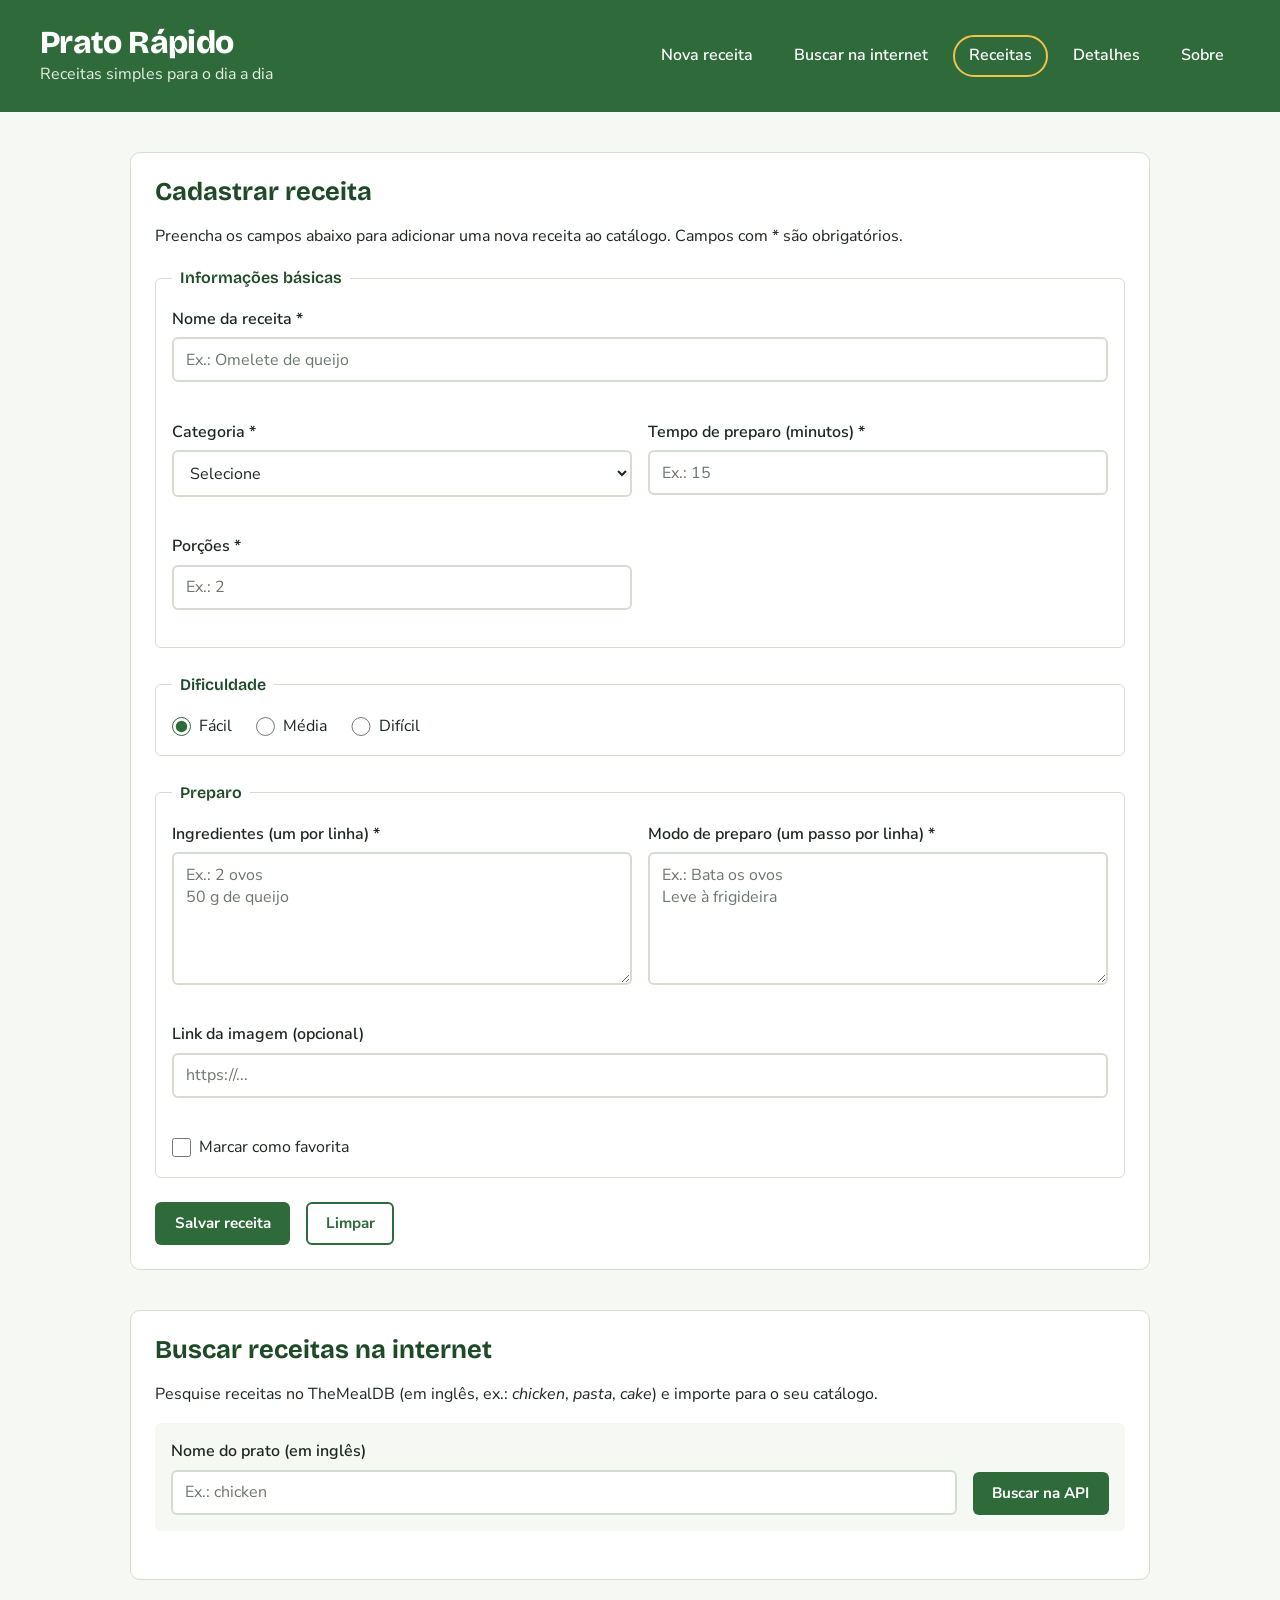
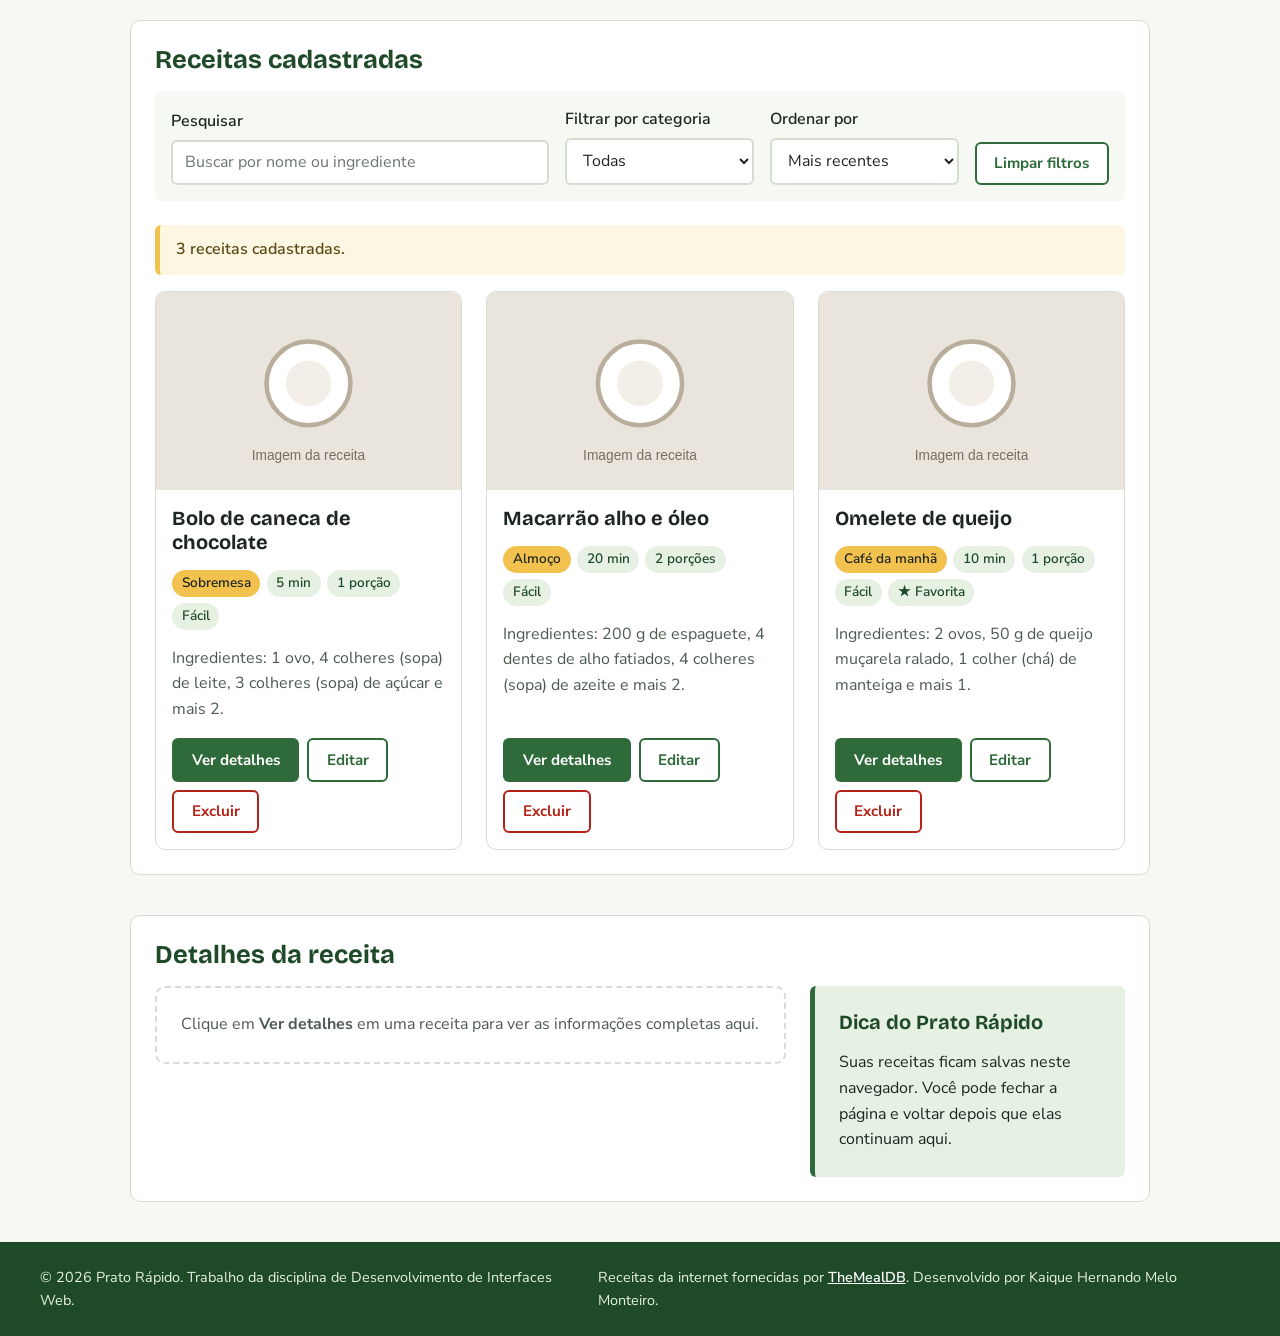
<file: index.html>
<!DOCTYPE html>
<html lang="pt-BR">
<head>
    <meta charset="UTF-8">
    <meta name="viewport" content="width=device-width, initial-scale=1.0">
    <meta name="description" content="Prato Rápido: catálogo de receitas simples do dia a dia.">
    <title>Prato Rápido | Receitas do dia a dia</title>
    <link rel="stylesheet" href="assets/css/style.css">
</head>
<body>

    <!-- Identificação do sistema e navegação -->
    <header class="cabecalho">
        <div class="marca">
            <h1>Prato Rápido</h1>
            <p>Receitas simples para o dia a dia</p>
        </div>

        <nav class="navegacao" aria-label="Navegação principal">
            <ul>
                <li><a href="#cadastro">Nova receita</a></li>
                <li><a href="#buscar-api">Buscar na internet</a></li>
                <li><a href="#receitas" aria-current="page">Receitas</a></li>
                <li><a href="#detalhes">Detalhes</a></li>
                <li><a href="pages/sobre.html">Sobre</a></li>
            </ul>
        </nav>
    </header>

    <main class="conteudo">

        <!-- Cadastro e edição da entidade principal (Receita) -->
        <section id="cadastro" class="cadastro">
            <h2 id="titulo-form">Cadastrar receita</h2>
            <p>Preencha os campos abaixo para adicionar uma nova receita ao catálogo. Campos com * são obrigatórios.</p>

            <!-- Mensagem de feedback preenchida pelo JavaScript -->
            <p id="mensagem-form" class="mensagem" role="status" hidden></p>

            <form id="form-receita" class="form-receita" novalidate>
                <!-- Guarda o id da receita quando o formulário está em modo de edição -->
                <input type="hidden" id="receita-id" name="receita-id">

                <fieldset>
                    <legend>Informações básicas</legend>

                    <div class="grupo-campos">
                        <div class="campo campo-largo">
                            <label for="nome">Nome da receita *</label>
                            <input type="text" id="nome" name="nome" placeholder="Ex.: Omelete de queijo" maxlength="80">
                            <span class="erro-campo" id="erro-nome"></span>
                        </div>

                        <div class="campo">
                            <label for="categoria">Categoria *</label>
                            <select id="categoria" name="categoria">
                                <option value="">Selecione</option>
                                <option value="cafe-da-manha">Café da manhã</option>
                                <option value="almoco">Almoço</option>
                                <option value="jantar">Jantar</option>
                                <option value="lanche">Lanche</option>
                                <option value="sobremesa">Sobremesa</option>
                            </select>
                            <span class="erro-campo" id="erro-categoria"></span>
                        </div>

                        <div class="campo">
                            <label for="tempo">Tempo de preparo (minutos) *</label>
                            <input type="number" id="tempo" name="tempo" min="1" max="600" placeholder="Ex.: 15">
                            <span class="erro-campo" id="erro-tempo"></span>
                        </div>

                        <div class="campo">
                            <label for="porcoes">Porções *</label>
                            <input type="number" id="porcoes" name="porcoes" min="1" max="50" placeholder="Ex.: 2">
                            <span class="erro-campo" id="erro-porcoes"></span>
                        </div>
                    </div>
                </fieldset>

                <fieldset>
                    <legend>Dificuldade</legend>

                    <div class="opcoes">
                        <div class="opcao">
                            <input type="radio" id="facil" name="dificuldade" value="facil" checked>
                            <label for="facil">Fácil</label>
                        </div>
                        <div class="opcao">
                            <input type="radio" id="media" name="dificuldade" value="media">
                            <label for="media">Média</label>
                        </div>
                        <div class="opcao">
                            <input type="radio" id="dificil" name="dificuldade" value="dificil">
                            <label for="dificil">Difícil</label>
                        </div>
                    </div>
                </fieldset>

                <fieldset>
                    <legend>Preparo</legend>

                    <div class="grupo-campos">
                        <div class="campo">
                            <label for="ingredientes">Ingredientes (um por linha) *</label>
                            <textarea id="ingredientes" name="ingredientes" rows="5" placeholder="Ex.: 2 ovos&#10;50 g de queijo"></textarea>
                            <span class="erro-campo" id="erro-ingredientes"></span>
                        </div>

                        <div class="campo">
                            <label for="modo-preparo">Modo de preparo (um passo por linha) *</label>
                            <textarea id="modo-preparo" name="modo-preparo" rows="5" placeholder="Ex.: Bata os ovos&#10;Leve à frigideira"></textarea>
                            <span class="erro-campo" id="erro-preparo"></span>
                        </div>

                        <div class="campo campo-largo">
                            <label for="imagem">Link da imagem (opcional)</label>
                            <input type="url" id="imagem" name="imagem" placeholder="https://...">
                            <span class="erro-campo" id="erro-imagem"></span>
                        </div>

                        <div class="opcao campo-largo">
                            <input type="checkbox" id="favorita" name="favorita">
                            <label for="favorita">Marcar como favorita</label>
                        </div>
                    </div>
                </fieldset>

                <div class="acoes-form">
                    <button type="submit" id="botao-salvar" class="botao botao-primario">Salvar receita</button>
                    <button type="reset" class="botao botao-secundario">Limpar</button>
                    <button type="button" id="botao-cancelar" class="botao botao-perigo" hidden>Cancelar edição</button>
                </div>
            </form>
        </section>

        <!-- Busca de receitas na API pública TheMealDB -->
        <section id="buscar-api" class="buscar-api">
            <h2>Buscar receitas na internet</h2>
            <p>Pesquise receitas no TheMealDB (em inglês, ex.: <em>chicken</em>, <em>pasta</em>, <em>cake</em>) e importe para o seu catálogo.</p>

            <form id="form-api" class="ferramentas ferramentas-api" role="search">
                <div class="campo campo-pesquisa">
                    <label for="termo-api">Nome do prato (em inglês)</label>
                    <input type="search" id="termo-api" name="termo-api" placeholder="Ex.: chicken">
                </div>
                <button type="submit" class="botao botao-primario">Buscar na API</button>
            </form>

            <p id="mensagem-api" class="mensagem" role="status" hidden></p>

            <ul id="resultados-api" class="lista-receitas"></ul>
        </section>

        <!-- Listagem dos itens cadastrados (gerada pelo JavaScript) -->
        <section id="receitas" class="receitas">
            <h2>Receitas cadastradas</h2>

            <form id="form-filtros" class="ferramentas" role="search">
                <div class="campo campo-pesquisa">
                    <label for="pesquisa">Pesquisar</label>
                    <input type="search" id="pesquisa" name="pesquisa" placeholder="Buscar por nome ou ingrediente">
                </div>

                <div class="campo">
                    <label for="filtro-categoria">Filtrar por categoria</label>
                    <select id="filtro-categoria" name="filtro-categoria">
                        <option value="todas">Todas</option>
                        <option value="cafe-da-manha">Café da manhã</option>
                        <option value="almoco">Almoço</option>
                        <option value="jantar">Jantar</option>
                        <option value="lanche">Lanche</option>
                        <option value="sobremesa">Sobremesa</option>
                        <option value="favoritas">Só favoritas</option>
                    </select>
                </div>

                <div class="campo">
                    <label for="ordenacao">Ordenar por</label>
                    <select id="ordenacao" name="ordenacao">
                        <option value="recentes">Mais recentes</option>
                        <option value="nome-az">Nome (A–Z)</option>
                        <option value="nome-za">Nome (Z–A)</option>
                        <option value="tempo-menor">Menor tempo de preparo</option>
                        <option value="tempo-maior">Maior tempo de preparo</option>
                    </select>
                </div>

                <button type="reset" class="botao botao-secundario">Limpar filtros</button>
            </form>

            <p id="contador" class="mensagem mensagem-info" role="status"></p>

            <ul id="lista-receitas" class="lista-receitas"></ul>
        </section>

        <!-- Detalhes da receita selecionada (preenchido pelo JavaScript) -->
        <section id="detalhes" class="detalhes">
            <h2>Detalhes da receita</h2>

            <div class="detalhes-layout">
                <div id="detalhes-conteudo">
                    <p class="detalhes-vazio">Clique em <strong>Ver detalhes</strong> em uma receita para ver as informações completas aqui.</p>
                </div>

                <aside class="dicas">
                    <h3>Dica do Prato Rápido</h3>
                    <p>Suas receitas ficam salvas neste navegador. Você pode fechar a página e voltar depois que elas continuam aqui.</p>
                </aside>
            </div>
        </section>

    </main>

    <footer class="rodape">
        <p>&copy; 2026 Prato Rápido. Trabalho da disciplina de Desenvolvimento de Interfaces Web.</p>
        <p>Receitas da internet fornecidas por <a href="https://www.themealdb.com/" target="_blank" rel="noopener">TheMealDB</a>. Desenvolvido por Kaique Hernando Melo Monteiro.</p>
    </footer>

    <script src="assets/js/script.js"></script>
</body>
</html>
</file>
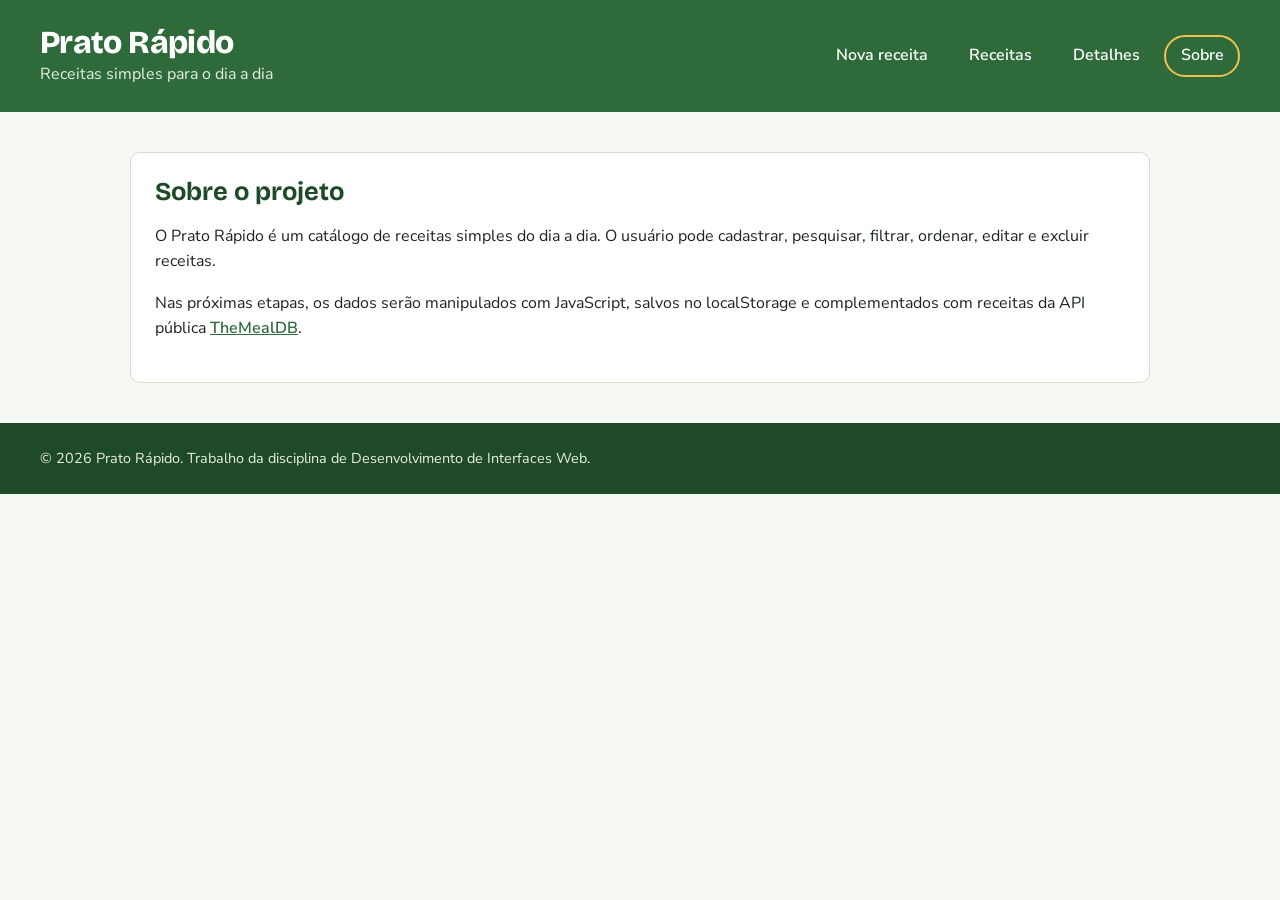
<file: pages/sobre.html>
<!DOCTYPE html>
<html lang="pt-BR">
<head>
    <meta charset="UTF-8">
    <meta name="viewport" content="width=device-width, initial-scale=1.0">
    <title>Sobre | Prato Rápido</title>
    <link rel="stylesheet" href="../assets/css/style.css">
</head>
<body>
    <header class="cabecalho">
        <div class="marca">
            <h1>Prato Rápido</h1>
            <p>Receitas simples para o dia a dia</p>
        </div>
        <nav class="navegacao" aria-label="Navegação principal">
            <ul>
                <li><a href="../index.html#cadastro">Nova receita</a></li>
                <li><a href="../index.html#receitas">Receitas</a></li>
                <li><a href="../index.html#detalhes">Detalhes</a></li>
                <li><a href="sobre.html" aria-current="page">Sobre</a></li>
            </ul>
        </nav>
    </header>

    <main class="conteudo">
        <section>
            <h2>Sobre o projeto</h2>
            <p>O Prato Rápido é um catálogo de receitas simples do dia a dia. O usuário pode cadastrar, pesquisar, filtrar, ordenar, editar e excluir receitas.</p>
            <p>Nas próximas etapas, os dados serão manipulados com JavaScript, salvos no localStorage e complementados com receitas da API pública <a href="https://www.themealdb.com/" target="_blank" rel="noopener">TheMealDB</a>.</p>
        </section>
    </main>

    <footer class="rodape">
        <p>&copy; 2026 Prato Rápido. Trabalho da disciplina de Desenvolvimento de Interfaces Web.</p>
    </footer>
</body>
</html>
</file>
<file: assets/css/style.css>
/* =========================================================
   PRATO RÁPIDO — Etapa 2 (CSS, Layout e Responsividade)
   Estratégia Mobile First: os estilos base valem para telas
   pequenas e as Media Queries (PARTE 6) adaptam para telas maiores.
   ========================================================= */


/* ---------- PARTE 1: Identidade visual ---------- */

@import url("https://fonts.googleapis.com/css2?family=Bricolage+Grotesque:wght@600;800&family=Nunito+Sans:wght@400;600;700&display=swap");

:root {
    /* Cores */
    --verde: #2f6b3a;
    --verde-escuro: #1f4a28;
    --verde-claro: #e6f0e3;
    --tomate: #b42318;
    --tomate-claro: #fdecea;
    --mostarda: #f2c14e;
    --fundo: #f6f8f4;
    --superficie: #ffffff;
    --texto: #1d2620;
    --texto-suave: #4d5a50;
    --borda: #d5ddd3;

    /* Tipografia */
    --fonte-titulo: "Bricolage Grotesque", "Trebuchet MS", sans-serif;
    --fonte-texto: "Nunito Sans", "Segoe UI", Arial, sans-serif;

    /* Espaçamentos e bordas */
    --espaco-p: 0.5rem;
    --espaco-m: 1rem;
    --espaco-g: 1.5rem;
    --espaco-gg: 2.5rem;
    --raio: 10px;
    --raio-p: 6px;
}

/* Box Model: largura inclui padding e borda */
*,
*::before,
*::after {
    box-sizing: border-box;
}

body {
    margin: 0;
    background-color: var(--fundo);
    color: var(--texto);
    font-family: var(--fonte-texto);
    font-size: 1rem;
    line-height: 1.6;
}

h1,
h2,
h3,
h4 {
    font-family: var(--fonte-titulo);
    line-height: 1.2;
    margin: 0 0 var(--espaco-m);
}

h2 {
    font-size: 1.6rem;
    color: var(--verde-escuro);
}

h3 {
    font-size: 1.25rem;
}

h4 {
    font-size: 1.05rem;
    margin-top: var(--espaco-g);
}

p {
    margin: 0 0 var(--espaco-m);
}

img {
    display: block;
    max-width: 100%;
    height: auto;
}

a {
    color: var(--verde);
    font-weight: 600;
}

a:hover {
    color: var(--verde-escuro);
}

/* Foco visível para quem navega pelo teclado */
a:focus-visible,
button:focus-visible,
input:focus-visible,
select:focus-visible,
textarea:focus-visible {
    outline: 3px solid var(--mostarda);
    outline-offset: 2px;
}



/* ---------- PARTE 2: Cabeçalho, navegação, layout geral e rodapé ---------- */

.cabecalho {
    display: flex;
    flex-direction: column;
    gap: var(--espaco-m);
    padding: var(--espaco-g) var(--espaco-m);
    background-color: var(--verde);
    color: #ffffff;
}

.marca h1 {
    margin: 0;
    font-size: 2rem;
    font-weight: 800;
    letter-spacing: -0.02em;
}

.marca p {
    margin: 0;
    color: var(--verde-claro);
}

.navegacao ul {
    display: flex;
    flex-wrap: wrap;
    gap: var(--espaco-p);
    margin: 0;
    padding: 0;
    list-style: none;
}

.navegacao a {
    display: block;
    padding: 0.4rem 0.9rem;
    border: 2px solid transparent;
    border-radius: 999px;
    color: #ffffff;
    text-decoration: none;
    transition: background-color 0.2s, border-color 0.2s;
}

.navegacao a:hover {
    background-color: var(--verde-escuro);
    color: #ffffff;
}

/* Link da seção atual */
.navegacao a[aria-current="page"] {
    border-color: var(--mostarda);
}

/* Área principal: largura máxima e seções empilhadas com Flexbox */
.conteudo {
    display: flex;
    flex-direction: column;
    gap: var(--espaco-gg);
    width: 100%;
    max-width: 1100px;
    margin: 0 auto;
    padding: var(--espaco-g) var(--espaco-m);
}

.conteudo > section {
    padding: var(--espaco-g);
    background-color: var(--superficie);
    border: 1px solid var(--borda);
    border-radius: var(--raio);
}

.rodape {
    display: flex;
    flex-direction: column;
    gap: var(--espaco-p);
    padding: var(--espaco-g) var(--espaco-m);
    background-color: var(--verde-escuro);
    color: var(--verde-claro);
    font-size: 0.9rem;
}

.rodape p {
    margin: 0;
}



/* ---------- PARTE 3: Formulário, botões e mensagens ---------- */

fieldset {
    margin: 0 0 var(--espaco-g);
    padding: var(--espaco-m);
    border: 1px solid var(--borda);
    border-radius: var(--raio-p);
}

legend {
    padding: 0 var(--espaco-p);
    font-family: var(--fonte-titulo);
    font-weight: 600;
    color: var(--verde-escuro);
}

/* Campos organizados em grid (1 coluna no celular) */
.grupo-campos {
    display: grid;
    grid-template-columns: 1fr;
    gap: var(--espaco-m);
}

.campo {
    display: flex;
    flex-direction: column;
    gap: 0.3rem;
}

label {
    font-weight: 600;
}

input[type="text"],
input[type="number"],
input[type="url"],
input[type="search"],
select,
textarea {
    width: 100%;
    padding: 0.6rem 0.75rem;
    border: 2px solid var(--borda);
    border-radius: var(--raio-p);
    background-color: var(--superficie);
    color: var(--texto);
    font-family: inherit;
    font-size: 1rem;
    transition: border-color 0.2s;
}

input:hover,
select:hover,
textarea:hover {
    border-color: var(--texto-suave);
}

input:focus,
select:focus,
textarea:focus {
    border-color: var(--verde);
}

textarea {
    resize: vertical;
}

::placeholder {
    color: #6b766d;
}

/* Radio e checkbox lado a lado com o texto */
.opcoes {
    display: flex;
    flex-wrap: wrap;
    gap: var(--espaco-g);
}

.opcao {
    display: flex;
    align-items: center;
    gap: var(--espaco-p);
}

.opcao input {
    width: 1.2rem;
    height: 1.2rem;
    margin: 0;
    accent-color: var(--verde);
}

.opcao label {
    font-weight: 400;
}

.acoes-form {
    display: flex;
    flex-wrap: wrap;
    gap: var(--espaco-m);
}

/* Botões */
.botao {
    padding: 0.6rem 1.1rem;
    border: 2px solid transparent;
    border-radius: var(--raio-p);
    font-family: inherit;
    font-size: 0.95rem;
    font-weight: 700;
    cursor: pointer;
    transition: background-color 0.2s, color 0.2s, transform 0.1s;
}

.botao:active {
    transform: translateY(1px);
}

.botao-primario {
    background-color: var(--verde);
    color: #ffffff;
}

.botao-primario:hover {
    background-color: var(--verde-escuro);
}

.botao-secundario {
    background-color: var(--superficie);
    border-color: var(--verde);
    color: var(--verde);
}

.botao-secundario:hover {
    background-color: var(--verde-claro);
}

.botao-perigo {
    background-color: var(--superficie);
    border-color: var(--tomate);
    color: var(--tomate);
}

.botao-perigo:hover {
    background-color: var(--tomate);
    color: #ffffff;
}

/* Mensagens de estado */
.mensagem {
    padding: 0.75rem var(--espaco-m);
    border-left: 5px solid;
    border-radius: var(--raio-p);
    font-weight: 600;
}

.mensagem-sucesso {
    background-color: var(--verde-claro);
    border-color: var(--verde);
    color: var(--verde-escuro);
}

.mensagem-info {
    background-color: #fdf6e3;
    border-color: var(--mostarda);
    color: #5c4a14;
}

.mensagem-erro {
    background-color: var(--tomate-claro);
    border-color: var(--tomate);
    color: var(--tomate);
}



/* ---------- PARTE 4: Pesquisa, filtros e listagem ---------- */

.ferramentas {
    display: grid;
    grid-template-columns: 1fr;
    gap: var(--espaco-m);
    align-items: end;
    margin-bottom: var(--espaco-g);
    padding: var(--espaco-m);
    background-color: var(--fundo);
    border-radius: var(--raio-p);
}

/* Grid que se adapta sozinho à largura disponível */
.lista-receitas {
    display: grid;
    grid-template-columns: repeat(auto-fit, minmax(260px, 1fr));
    gap: var(--espaco-g);
    margin: 0;
    padding: 0;
    list-style: none;
}

.lista-receitas > li {
    display: flex;
}

.receita {
    display: flex;
    flex-direction: column;
    width: 100%;
    overflow: hidden;
    background-color: var(--superficie);
    border: 1px solid var(--borda);
    border-radius: var(--raio);
    transition: border-color 0.2s, box-shadow 0.2s;
}

.receita:hover {
    border-color: var(--verde);
    box-shadow: 0 6px 18px rgba(31, 74, 40, 0.15);
}

.receita img {
    width: 100%;
    aspect-ratio: 400 / 260;
    object-fit: cover;
}

.receita-corpo {
    display: flex;
    flex-direction: column;
    flex-grow: 1;
    padding: var(--espaco-m);
}

.receita-corpo p {
    color: var(--texto-suave);
}

.receita-info {
    display: flex;
    flex-wrap: wrap;
    gap: 0.4rem;
    margin: 0 0 var(--espaco-m);
    padding: 0;
    list-style: none;
}

.etiqueta {
    padding: 0.15rem 0.6rem;
    background-color: var(--verde-claro);
    border-radius: 999px;
    color: var(--verde-escuro);
    font-size: 0.85rem;
    font-weight: 600;
}

.etiqueta-categoria {
    background-color: var(--mostarda);
    color: var(--texto);
}

/* Botões do card sempre no final, mesmo com textos de tamanhos diferentes */
.acoes {
    display: flex;
    flex-wrap: wrap;
    align-items: center;
    gap: var(--espaco-p);
    margin-top: auto;
}



/* ---------- PARTE 5: Detalhes da receita ---------- */

.detalhes-layout {
    display: grid;
    grid-template-columns: 1fr;
    gap: var(--espaco-g);
}

.receita-detalhe img {
    margin-bottom: var(--espaco-g);
    border-radius: var(--raio);
}

table {
    width: 100%;
    margin-bottom: var(--espaco-m);
    border-collapse: collapse;
}

caption {
    margin-bottom: var(--espaco-p);
    font-weight: 700;
    text-align: left;
}

th,
td {
    padding: 0.6rem 0.75rem;
    border-bottom: 1px solid var(--borda);
    text-align: left;
}

th {
    width: 45%;
    color: var(--texto-suave);
    font-weight: 600;
}

tr:nth-child(even) {
    background-color: var(--fundo);
}

.receita-detalhe ul,
.receita-detalhe ol {
    margin: 0 0 var(--espaco-m);
    padding-left: 1.4rem;
}

.receita-detalhe li {
    margin-bottom: 0.3rem;
}

.receita-detalhe .acoes {
    margin-top: var(--espaco-g);
}

.link-voltar {
    padding: 0.6rem 0.4rem;
}

.dicas {
    align-self: start;
    padding: var(--espaco-g);
    background-color: var(--verde-claro);
    border-left: 5px solid var(--verde);
    border-radius: var(--raio-p);
}

.dicas h3 {
    color: var(--verde-escuro);
}

.dicas p {
    margin: 0;
}



/* ---------- PARTE 6: Responsividade ---------- */

/* A partir de 700px os campos do formulário e as ferramentas
   de pesquisa cabem lado a lado sem ficarem apertados. */
@media (min-width: 700px) {
    .grupo-campos {
        grid-template-columns: repeat(2, 1fr);
    }

    .campo-largo {
        grid-column: 1 / -1;
    }

    .ferramentas {
        grid-template-columns: 2fr 1fr 1fr auto;
    }

    .rodape {
        flex-direction: row;
        justify-content: space-between;
    }
}

/* A partir de 900px a marca e o menu cabem na mesma linha
   e os detalhes ganham uma coluna lateral para a dica. */
@media (min-width: 900px) {
    .cabecalho {
        flex-direction: row;
        justify-content: space-between;
        align-items: center;
        padding: var(--espaco-g) var(--espaco-gg);
    }

    .conteudo {
        padding: var(--espaco-gg);
    }

    .detalhes-layout {
        grid-template-columns: 2fr 1fr;
    }

    .rodape {
        padding: var(--espaco-g) var(--espaco-gg);
    }
}

/* Respeita quem prefere menos animação */
@media (prefers-reduced-motion: reduce) {
    * {
        transition: none !important;
    }
}



/* ---------- PARTE 7: Estados da aplicação com JavaScript ---------- */

/* Garante que elementos com o atributo hidden fiquem escondidos */
[hidden] {
    display: none !important;
}

.rodape a {
    color: #ffffff;
}

/* Erros de validação do formulário */
.erro-campo {
    min-height: 1.2em;
    color: var(--tomate);
    font-size: 0.85rem;
    font-weight: 600;
}

.campo-invalido {
    border-color: var(--tomate) !important;
    background-color: var(--tomate-claro) !important;
}

/* Formulário em modo de edição */
.form-editando fieldset {
    border-color: var(--mostarda);
}

/* Busca na API */
.ferramentas-api {
    grid-template-columns: 1fr;
}

.receita-api img {
    aspect-ratio: 4 / 3;
}

.etiqueta-api {
    background-color: #e3ecf7;
    color: #1f3b63;
}

/* Lista vazia */
.lista-mensagem {
    grid-column: 1 / -1;
    padding: var(--espaco-g);
    border: 2px dashed var(--borda);
    border-radius: var(--raio);
    color: var(--texto-suave);
    text-align: center;
}

/* Painel de detalhes */
.detalhes-vazio {
    padding: var(--espaco-g);
    border: 2px dashed var(--borda);
    border-radius: var(--raio);
    color: var(--texto-suave);
}

.receita-detalhe {
    animation: aparecer 0.3s ease-out;
}

@keyframes aparecer {
    from {
        opacity: 0;
        transform: translateY(8px);
    }
    to {
        opacity: 1;
        transform: translateY(0);
    }
}

.receita-detalhe img {
    width: 100%;
    max-height: 340px;
    object-fit: cover;
}

@media (min-width: 700px) {
    .ferramentas-api {
        grid-template-columns: 1fr auto;
    }
}

@media (prefers-reduced-motion: reduce) {
    .receita-detalhe {
        animation: none;
    }
}
</file>
